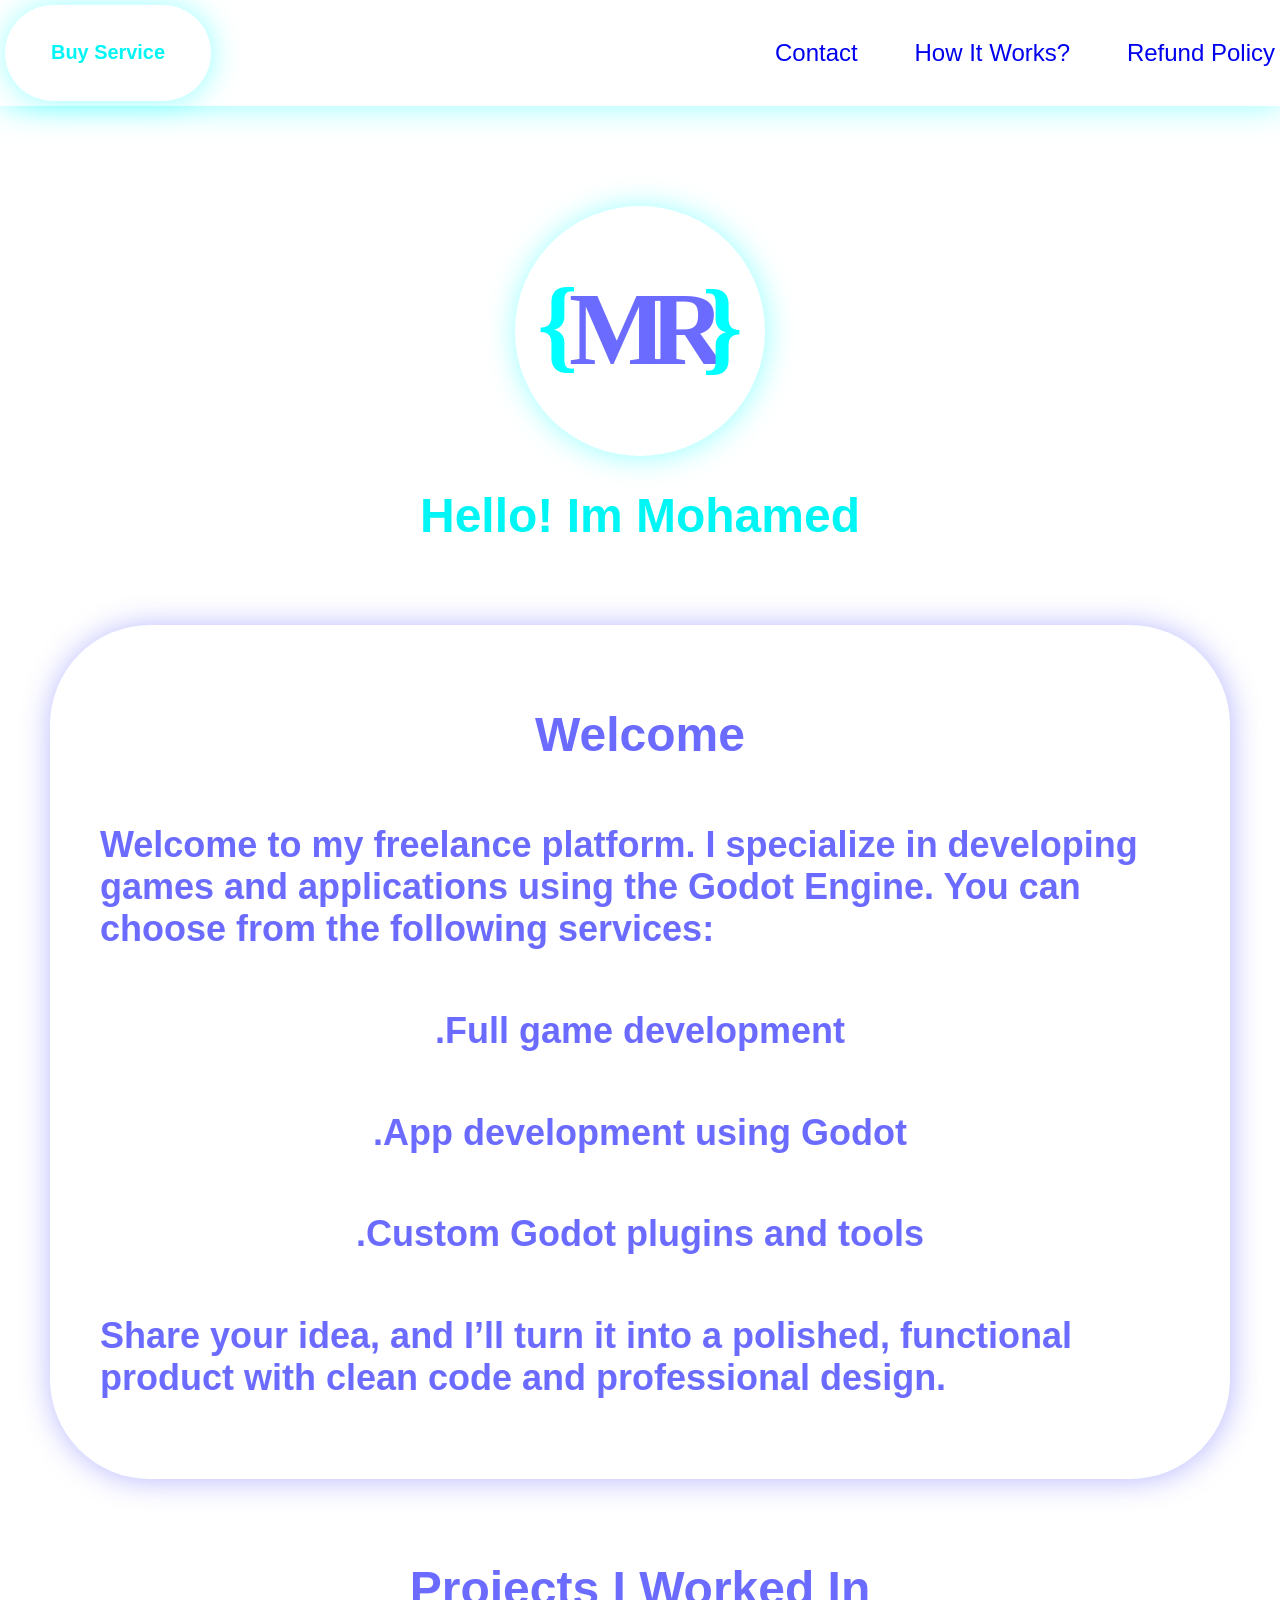
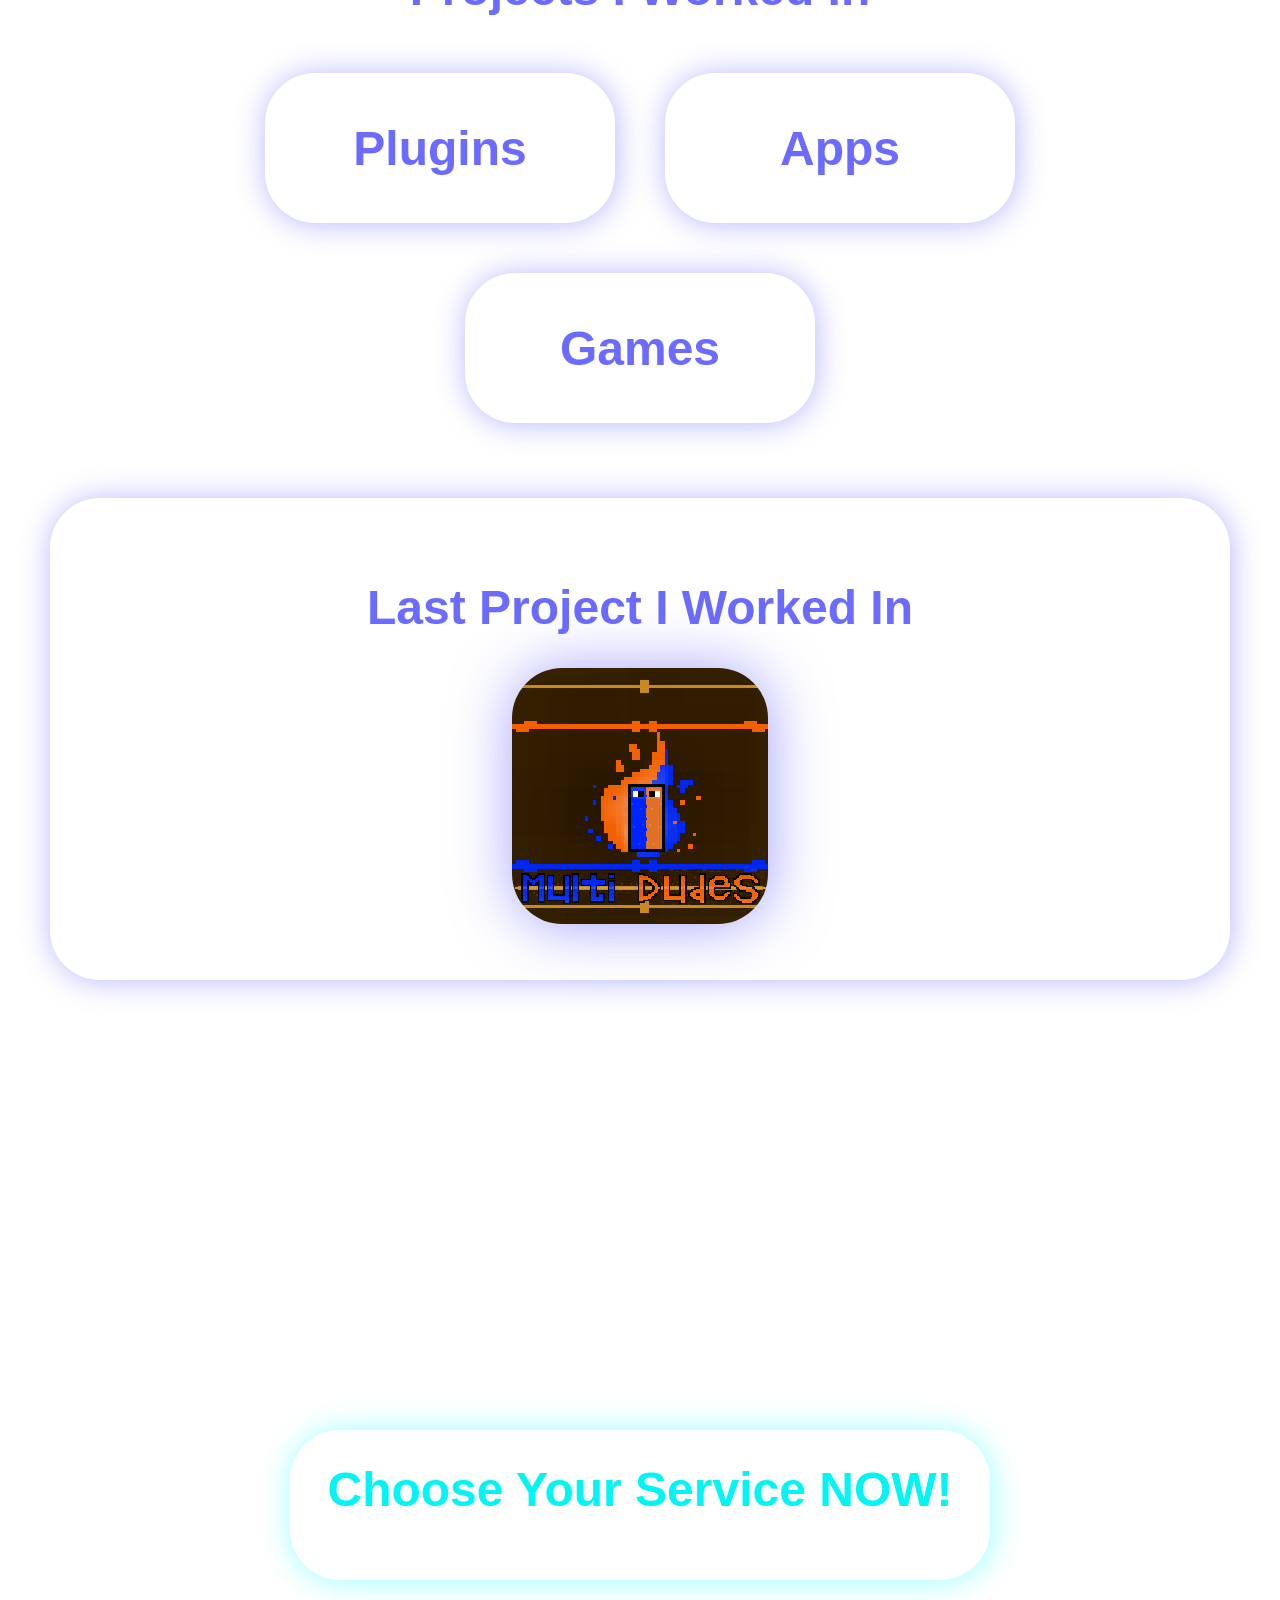
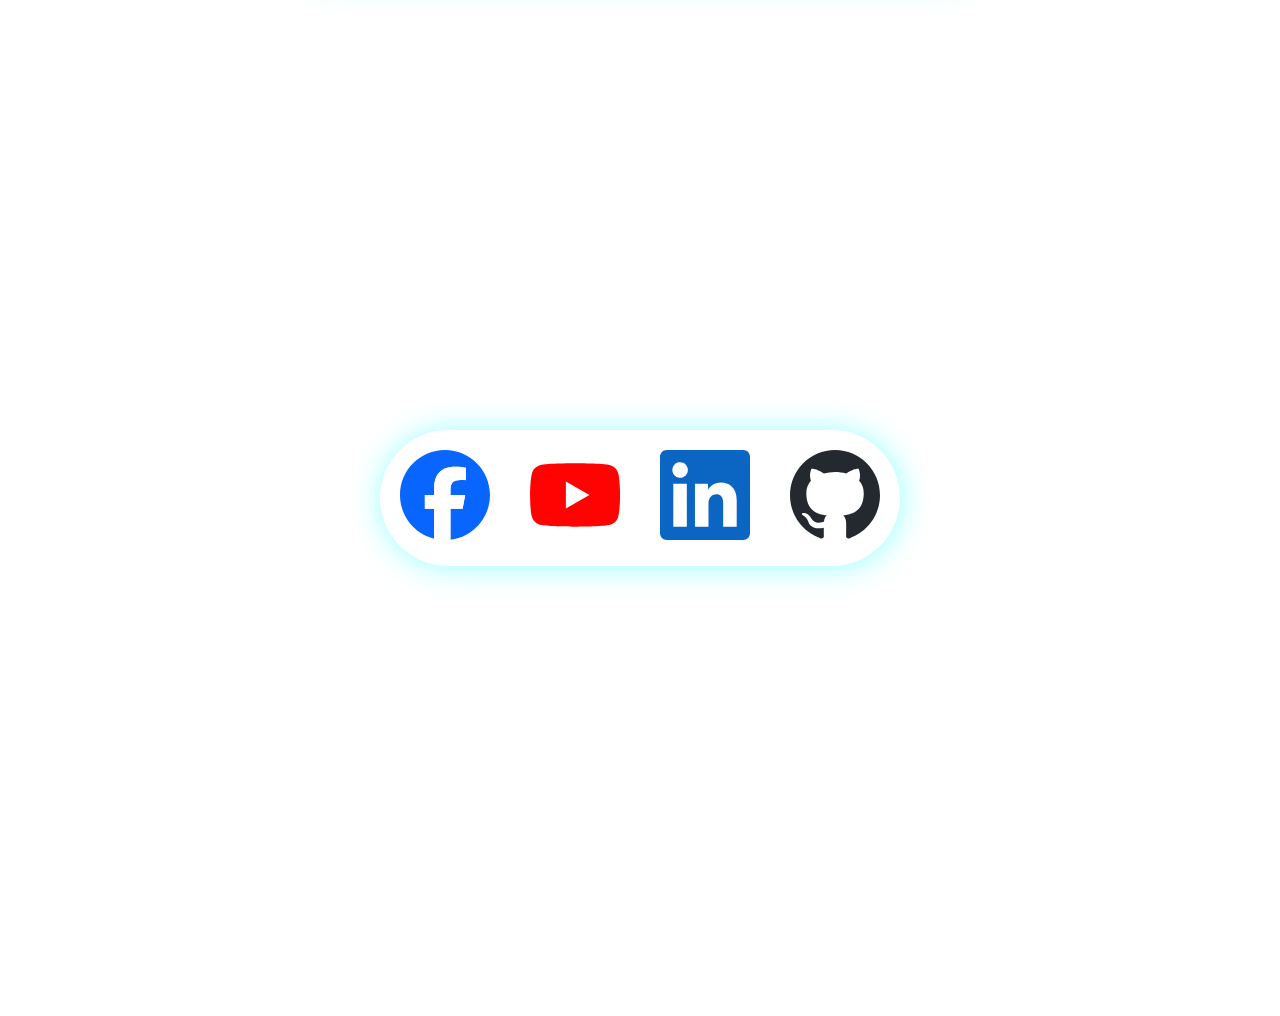
<file: index.html>
<!DOCTYPE html>


<head>
    <link rel="stylesheet" href="index.css">
</head>


<body>
    <div class="panel">
        <div class="Choose_Panel">
           <a href="Form.html"><h5 style="color: #00F5F5;">Buy Service</h5></a>
        </div>
        <div style="display:flex; justify-content: space-between;width: 500px;">
            <a href="Contact.html">Contact</a>
            <a href="HowItWorks.html">How It Works?</a>
            <a href="Refund.html">Refund Policy</a>
        </div>
    </div>
    <div class="Beginning">
        <div class="MR_Logo">
            <img src="Assets/MR.svg" alt="" style="width: 200px;">
        </div>
        <div>
            <h1 style="color:#00F5F5;">Hello! Im Mohamed</h1>
        </div>
    </div>


    <div class="Welcome">
        <h1 style="color: #6B6BFF;">Welcome</h1>
        <h2 style="color: #6B6BFF;">Welcome to my freelance platform. I specialize in developing games and applications using the Godot Engine.
        You can choose from the following services:</h2>
        <h2 style="color: #6B6BFF;">.Full game development</h2>
        <h2 style="color: #6B6BFF;">.App development using Godot</h2>
        <h2 style="color: #6B6BFF;">.Custom Godot plugins and tools</h2>
        <h2 style="color: #6B6BFF;">Share your idea, and I’ll turn it into a polished, functional product with clean code and professional design.</h2>
    </div>

    <div class="Projects">
        <h1 style="color: #6B6BFF;">Projects I Worked In</h1>
        <div style="display: flex;">
            <div class="Project_Panel">
                <a href="Projects/Plugins.html"><h1 style="color: #6B6BFF;">Plugins</h1></a>
            </div>
            <div class="Project_Panel">
                <a href="Projects/Apps.html"><h1 style="color: #6B6BFF;">Apps</h1></a>
            </div>
        </div>

        <div class="Project_Panel">
            <a href="Projects/Games.html"><h1 style="color: #6B6BFF;">Games</h1></a>
        </div>
    </div>

    <div class ="Last_Project">
        <h1 style="color: #6B6BFF;">Last Project I Worked In</h1>
        <a href="https://hawk-games-studio.itch.io/multi-dudes"><img src="Assets/MD iconR256.png" alt="" class="The_Project"></a>
    </div>

    <div style="display: flex;justify-content: center;margin-top: 50vh;">
        <div class="Choose">
           <a href="Form.html"><h1 style="color: #00F5F5;">Choose Your Service NOW!</h1></a>
        </div>
    </div>
    <div style="display: flex;justify-content: center;">
        <div class="Social_Media">
            <a href="https://www.facebook.com/profile.php?id=61558072395327" ><img class="Social_Media_Site" src="Assets/Facebook.svg" alt=""></a>
            <a href="https://www.youtube.com/@MR-np5nl" ><img class="Social_Media_Site" src="Assets/YouTube.svg" alt=""></a>
            <a href="https://www.linkedin.com/in/mohamed-rajab-749899391/" ><img class="Social_Media_Site" src="Assets/Linkedin.svg" alt=""></a>
            <a href="https://github.com/TheMR2" ><img class="Social_Media_Site" src="Assets/Github.svg" alt=""></a>
        </div>
    </div>
</body>
</file>
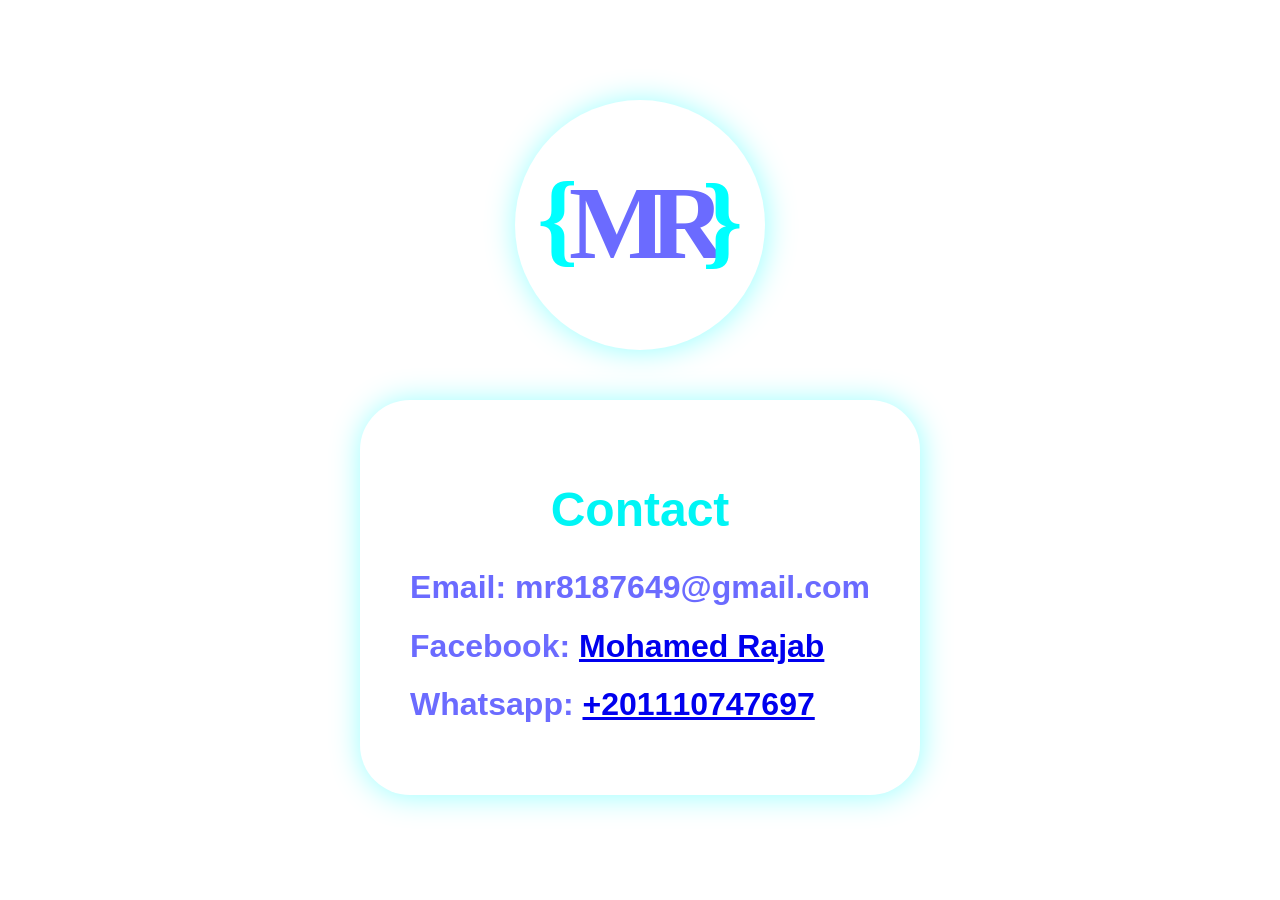
<file: Contact.html>
<!DOCTYPE html>
<html lang="en">
<head>
    <title>Contact</title>
    <link rel="stylesheet" href="Contact.css">
</head>

<body>
    <div class="Beginning">
        <div class="MR_Logo">
            <img src="Assets/MR.svg" alt="" style="width: 200px;">
        </div>
    <div class="Panel">
        <h1 style="color: #00F5F5;text-align: center;font-size: xxx-large;">Contact</h1>
        <h1>Email: mr8187649@gmail.com</h1>
        <h1>Facebook: <a href="https://www.facebook.com/profile.php?id=61558072395327">Mohamed Rajab</a></h1>
        <h1>Whatsapp: <a href="https://wa.me/+201110747697">+201110747697</a></h1>

    </div>    
</body>
</html>
</file>
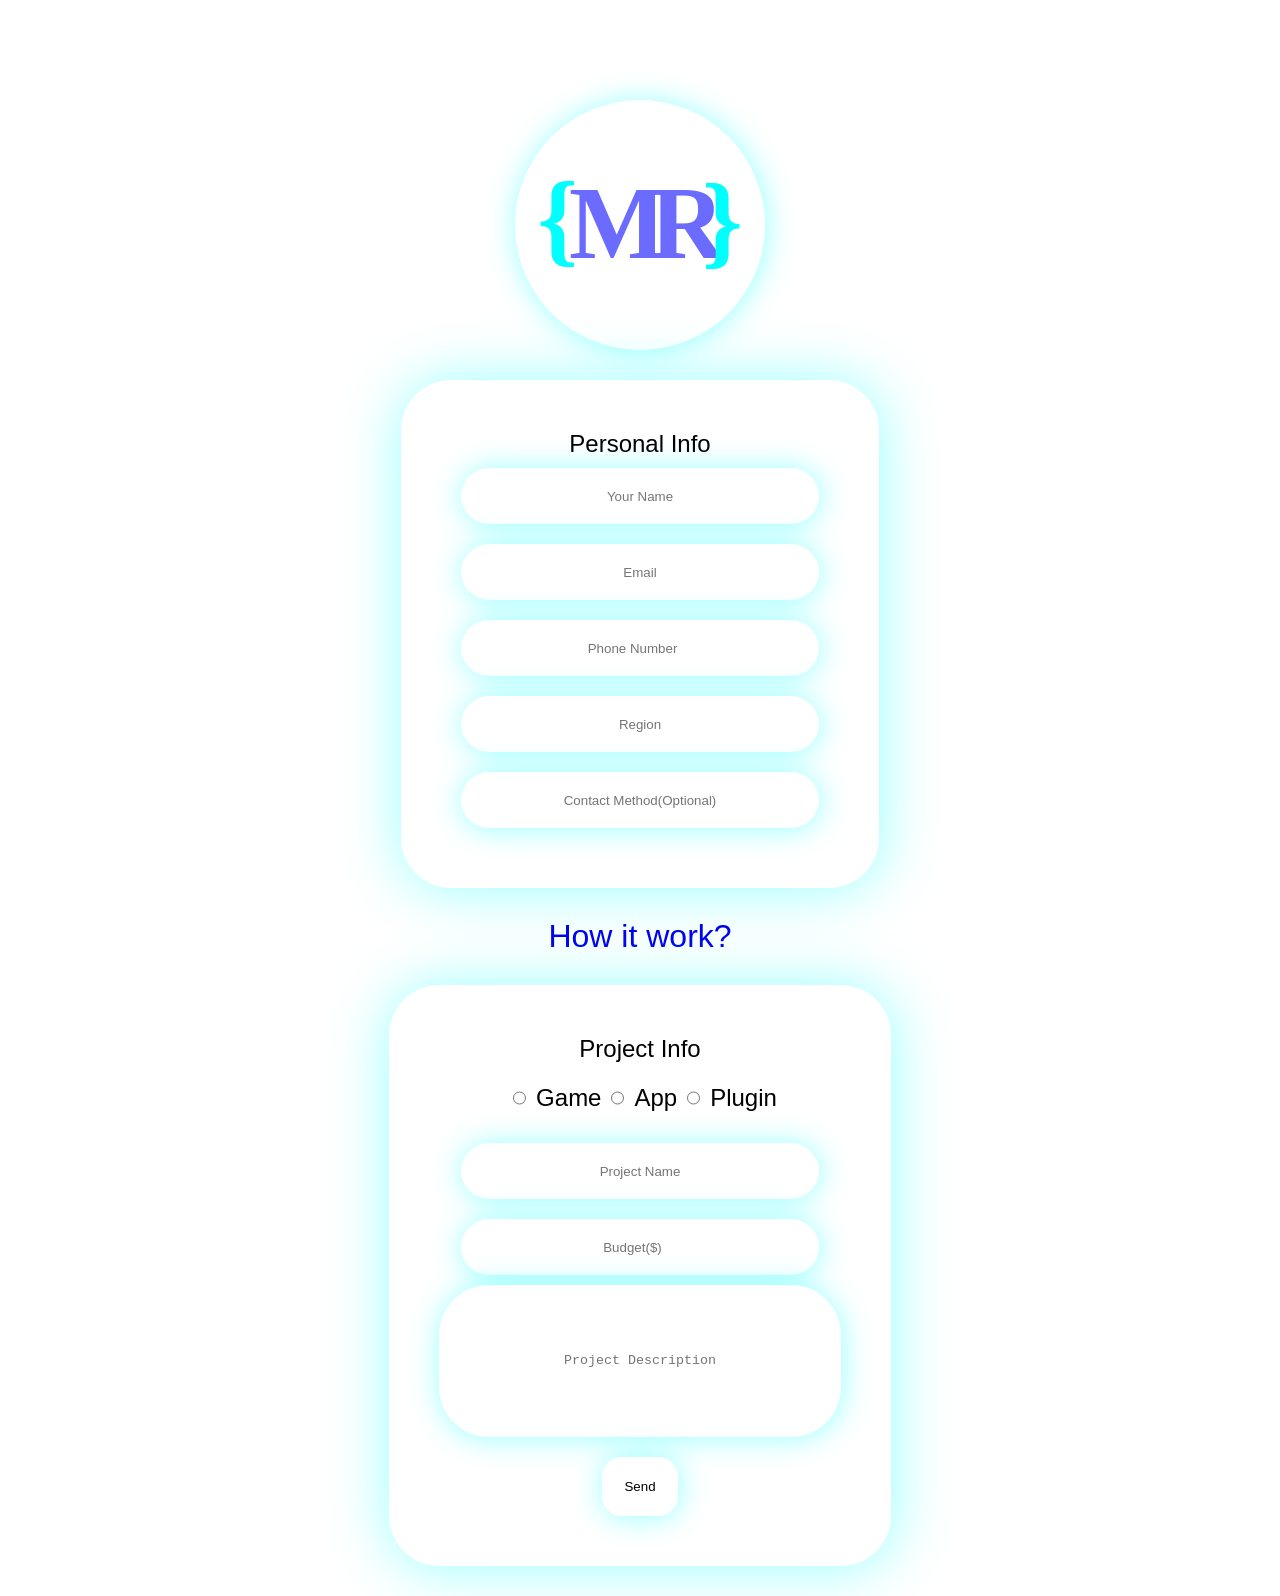
<file: Form.html>
<!DOCTYPE html>
<html lang="en">
<head>
    <title>Form</title>
    <link rel="stylesheet" href="Form.css">
</head>


<body>
    <div class="Beginning">
        <div class="MR_Logo">
            <img src="Assets/MR.svg" alt="" style="width: 200px;">
        </div>
    </div>
    <div >

        <form class="forms" action="https://submit-form.com/qUhEtqWVo">
            <div class="Container">
                <label for="name">Personal Info</label>
                <input type="text" name="name" placeholder="Your Name" required="" />
                <input type="email" name="email" placeholder="Email" required="" />
                <input type="number" name="phoneNumber" placeholder="Phone Number" required="" />
                <input type="text" name="region" placeholder="Region" required="" />
                <input type="text" name="contactMethod" placeholder="Contact Method(Optional)" />
            </div>
            <a href="HowItWorks.html" style="font-size: xx-large;">How it work?</a>
            <div class="Container">
                <label for="name">Project Info</label>
                <div class="Radios">
                    <input class="radio" type="radio" name="ProjectType" value="Game" />
                    <label style="display:flex; align-items: center;">Game</label>
                    <input class="radio" type="radio" name="ProjectType" value="App" />
                    <label style="display:flex; align-items: center;">App</label>
                    <input class="radio" type="radio" name="ProjectType" value="Plugin" />
                    <label style="display:flex; align-items: center;">Plugin</label>
                </div>

                <input type="text" name="ProjectName" placeholder="Project Name" required="" />
                <input type="number" name="budget" placeholder="Budget($)" required="" />
                <input  type="hidden" name="_redirect" value="https://the-mr.netlify.app/redirect">
                <textarea  name="Description" placeholder="Project Description" required="" ></textarea>
                <button type="submit">Send</button>
            </div>
        </form>
        <script>
        const form = document.getElementById('myForm');
        const submitBtn = document.getElementById('submitBtn');

        function checkForm() {
            const allRequiredFilled = Array.from(form.querySelectorAll('input[required], textarea[required]'))
            .every(input => input.value.trim() !== '');
            const radioChecked = form.querySelector('input[type="radio"]:checked');
            submitBtn.disabled = !(allRequiredFilled && radioChecked);
        }

        form.addEventListener('input', checkForm);
        </script>
    </div>
    
</body>
</html>
</file>
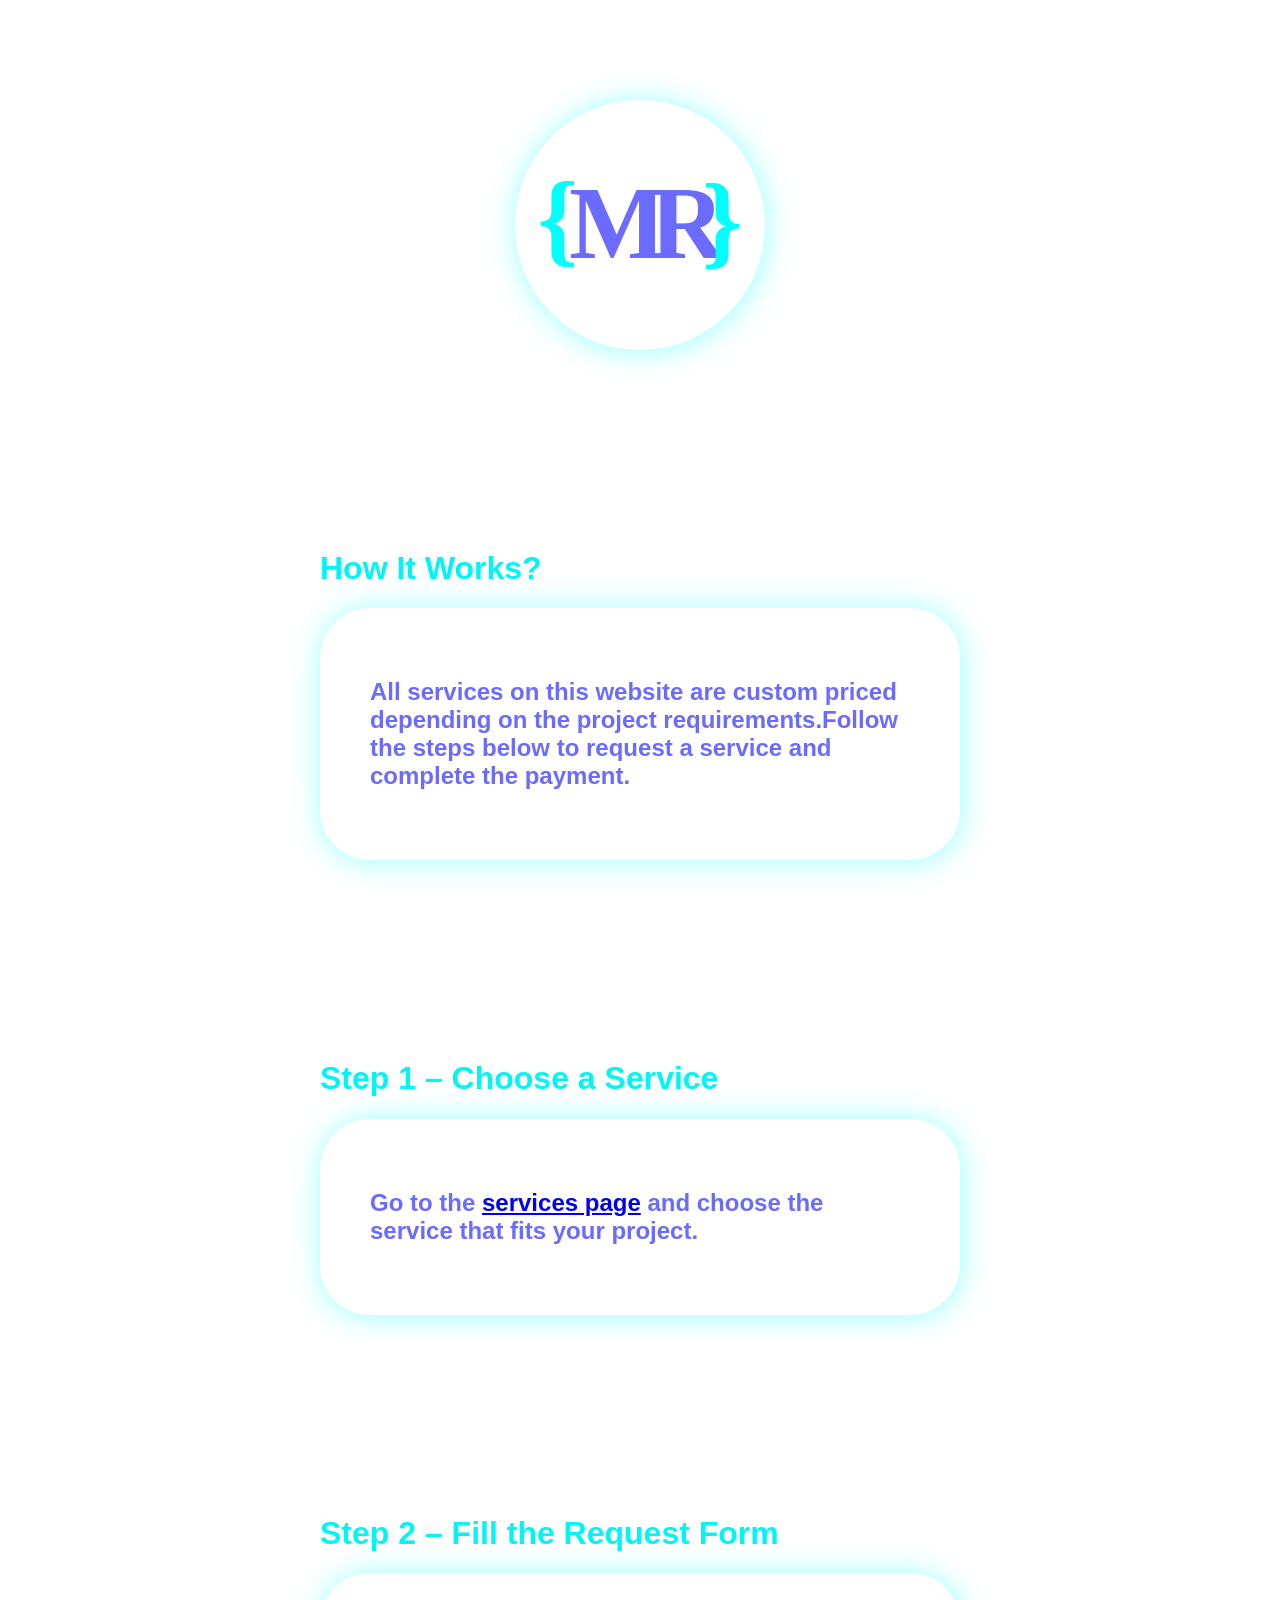
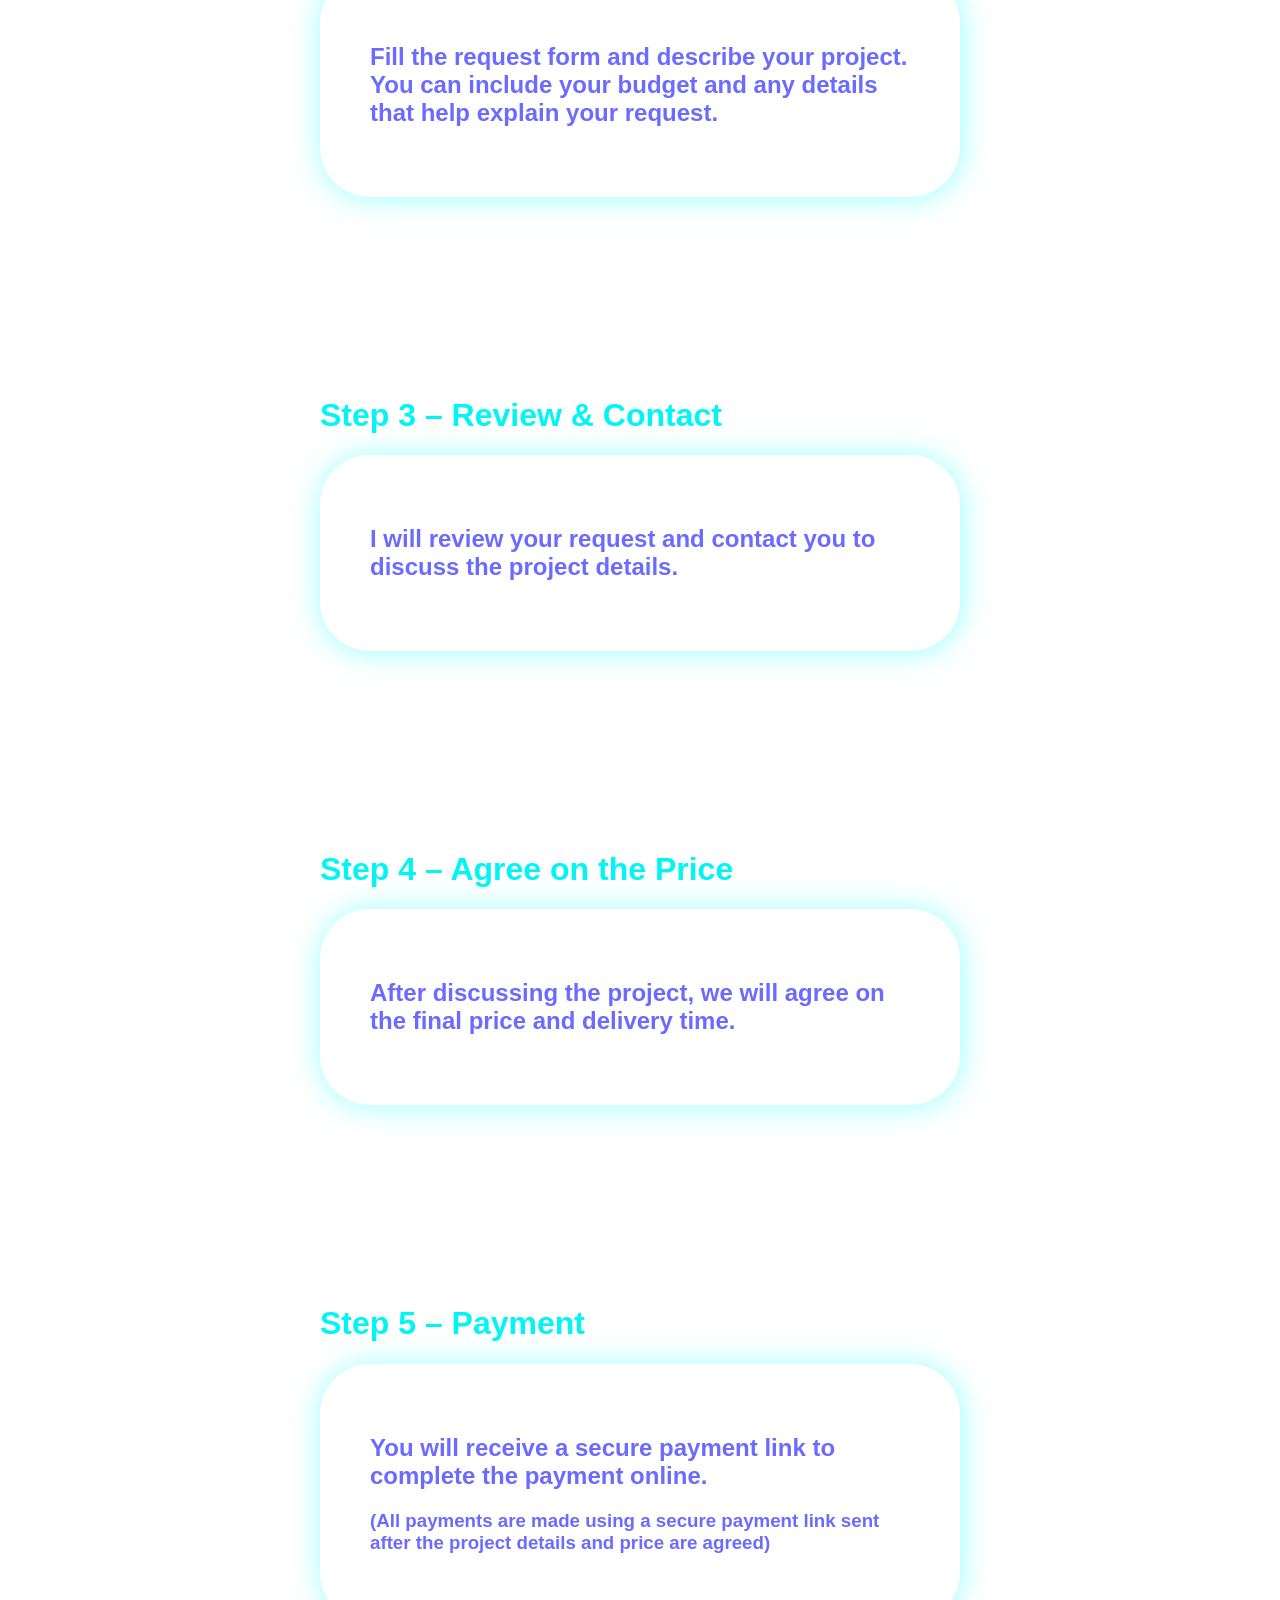
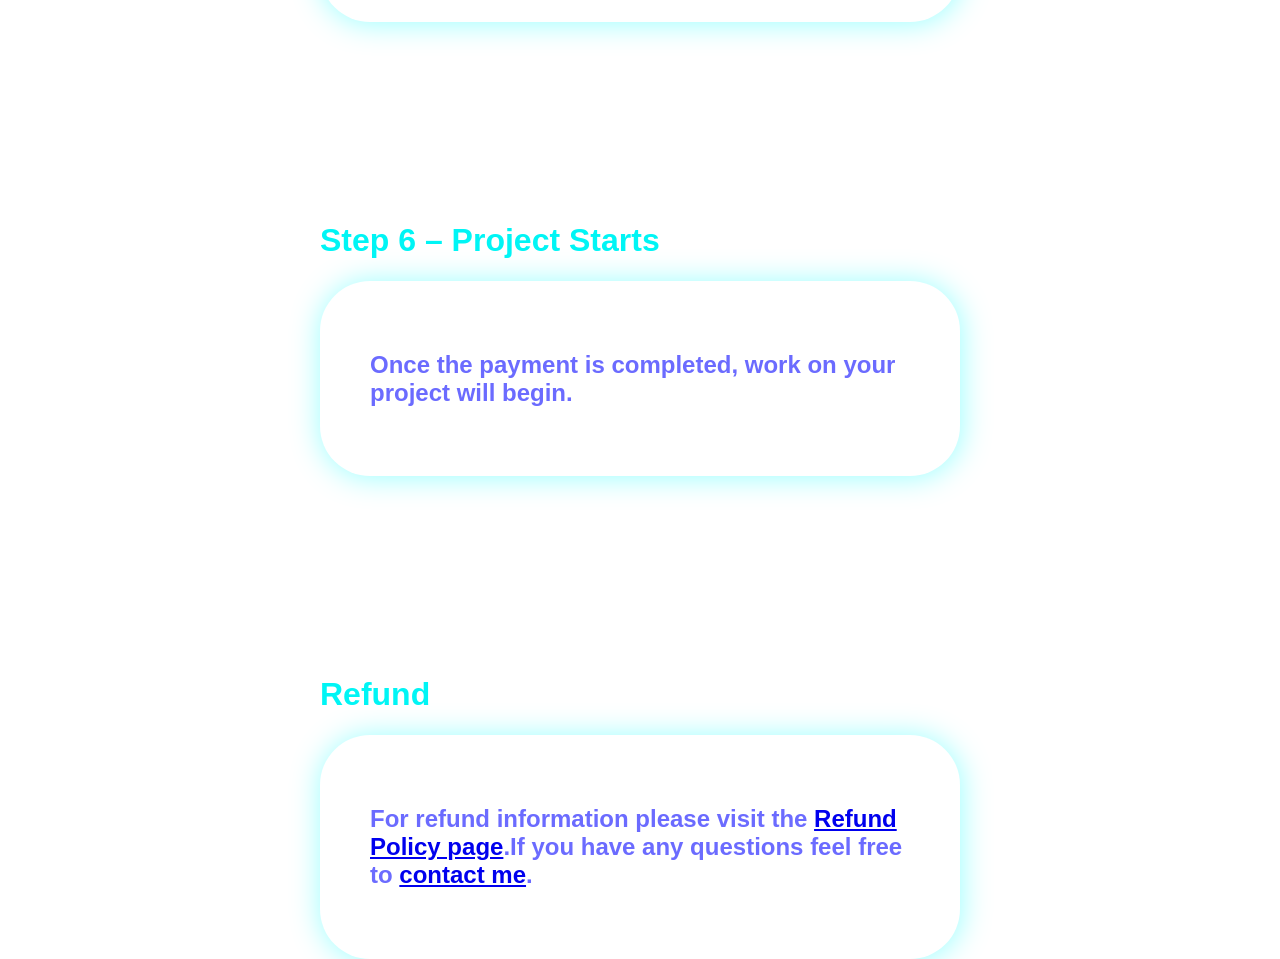
<file: HowItWorks.html>
<!DOCTYPE html>
<html lang="en">
<head>
    <title>How It Work?</title>
    <link rel="stylesheet" href="HowItWorks.css">
</head>
<body>
    <div class="Beginning">
        <div class="MR_Logo">
            <img src="Assets/MR.svg" alt="" style="width: 200px;">
        </div>
    <div class="Content">
        <div style="width: 50%;">
            <h1>How It Works?</h1>
            <div class="Panel">
                <h2>All services on this website are custom priced depending on the project 
                    requirements.Follow the steps below to request a service and complete the payment.</h2>
            </div>
            <h1>Step 1 – Choose a Service</h1>
            <div class="Panel">
                <h2>Go to the <a href="Form.html">services page</a> and choose the service that fits your project.</h2>
            </div>
            <h1>Step 2 – Fill the Request Form</h1>
            <div class="Panel">
                <h2>Fill the request form and describe your project. 
                    You can include your budget and any details that help explain your request.</h2>
            </div>
            <h1>Step 3 – Review & Contact</h1>
            <div class="Panel">
                <h2>I will review your request and contact you to discuss the project details.</h2>
            </div>
            <h1>Step 4 – Agree on the Price</h1>
            <div class="Panel">
                <h2>After discussing the project, we will agree on the final price and delivery time.</h2>
            </div>
            <h1>Step 5 – Payment</h1>
            <div class="Panel">
                <h2>You will receive a secure payment link to complete the payment online.</h2>
                <h3>(All payments are made using a secure payment link sent after the project details and price are agreed)</h3>
            </div>
            <h1>Step 6 – Project Starts</h1>
            <div class="Panel">
                <h2>Once the payment is completed, work on your project will begin.</h2>
            </div>
            <h1>Refund</h1>
            <div class="Panel">
                <h2>For refund information please visit the <a href="Refund.html">Refund Policy page</a>.If you have any questions feel free to <a href="Contact.html">contact me</a>.</h2>
            </div>
            
        </div>
    </div>
</body>
</html>
</file>
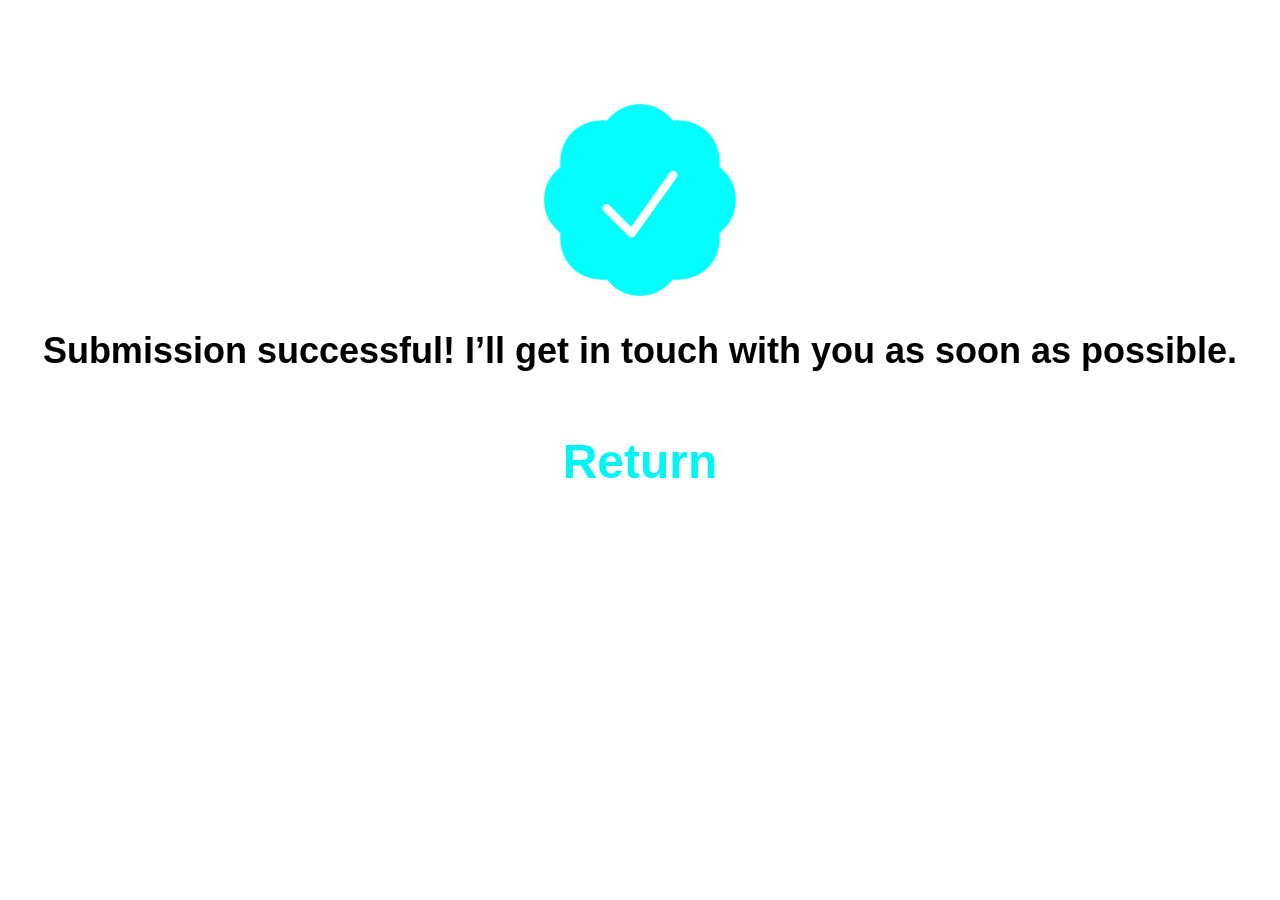
<file: redirect.html>
<!DOCTYPE html>
<html lang="en">
<head>
    <title>Redirect</title>
    <link rel="stylesheet" href="redirect.css">
</head>

<body>
    <div class="Beginning">
        <div class="MR_Logo">
            <img src="Assets/verified-svgrepo-com.svg" alt="" style="width: 200px;">
        </div>
        <h2>Submission successful! I’ll get in touch with you as soon as possible.</h2>
        <div class="Choose">
           <a href="index.html" style="text-decoration: none;"><h1 style="color: #00F5F5; ">Return</h1></a>
        </div>
    </div> 
</body>
</html>
</file>
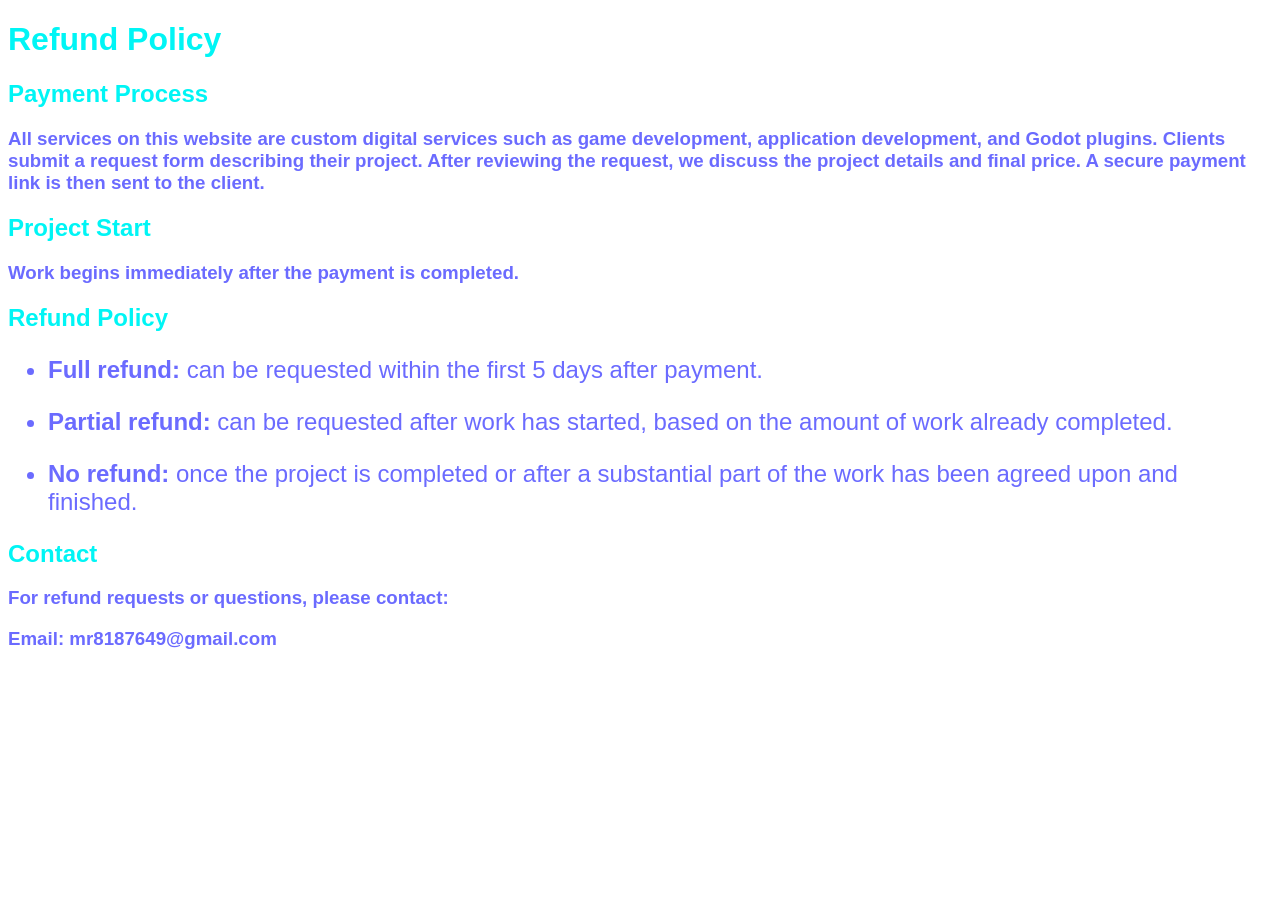
<file: Refund.html>
<!DOCTYPE html>
<html lang="en">
<head>
    <title>Refund</title>
    <link rel="stylesheet" href="Refund.css">
</head>


<body style="font-family: 'Segoe UI', Tahoma, Geneva, Verdana, sans-serif;">
    <h1>Refund Policy</h1>
    <h2>Payment Process</h2>
    <h3>All services on this website are custom digital services such as game development, application development, and Godot plugins.
Clients submit a request form describing their project. After reviewing the request, we discuss the project details and final price. A secure payment link is then sent to the client.</h3>
    <h2>Project Start</h2>
    <h3>Work begins immediately after the payment is completed.</h3>
    <h2>Refund Policy</h2>
    <ul style="font-size: x-large;font-family: 'Segoe UI', Tahoma, Geneva, Verdana, sans-serif;">
        <li><strong>Full refund:</strong> can be requested within the first 5 days after payment.</li>
        <p></p>
        <li><strong>Partial refund:</strong> can be requested after work has started, based on the amount of work already completed.</li>
        <p></p>
        <li><strong>No refund:</strong> once the project is completed or after a substantial part of the work has been agreed upon and finished.</li>
    </ul>
    <h2>Contact</h2>
    <h3>For refund requests or questions, please contact:</h3>
    <h3>Email: mr8187649@gmail.com</h3>
</body>
</html>
</file>
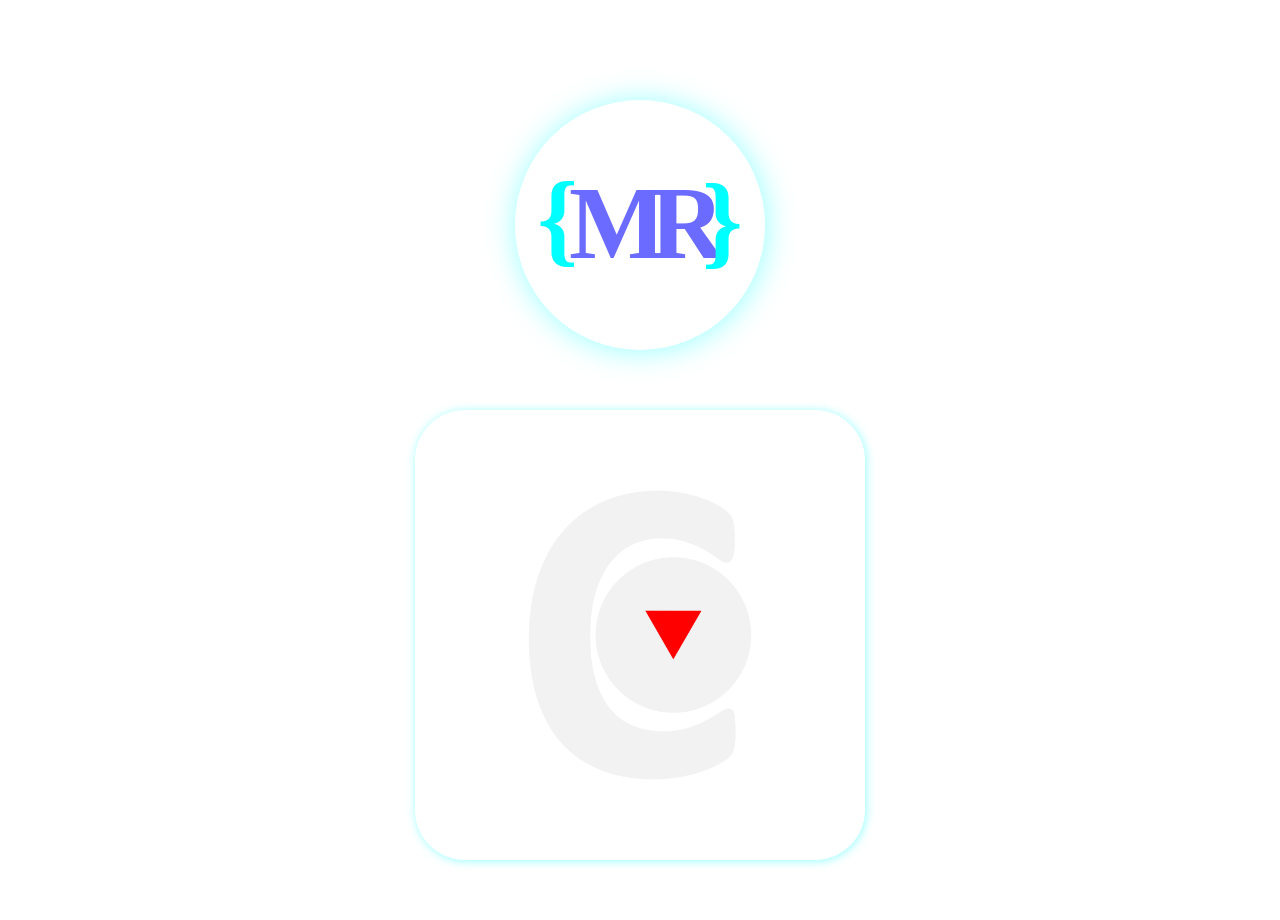
<file: Projects/Apps.html>
<!DOCTYPE html>



<head>
    <title>Apps</title>
    <link rel="stylesheet" href="Apps.css">
</head>



<body>
    <div class="Beginning">
        <div class="MR_Logo">
            <img src="../Assets/MR.svg" alt="" style="width: 200px;">
        </div>
    </div>
    <div class="Container">
        <a href="https://mohamed-mr.itch.io/catcher" class="Panel"><img style="width: 50vh;" src="../Assets/Catcher.png" alt=""></a>
    </div>
</body>
</file>
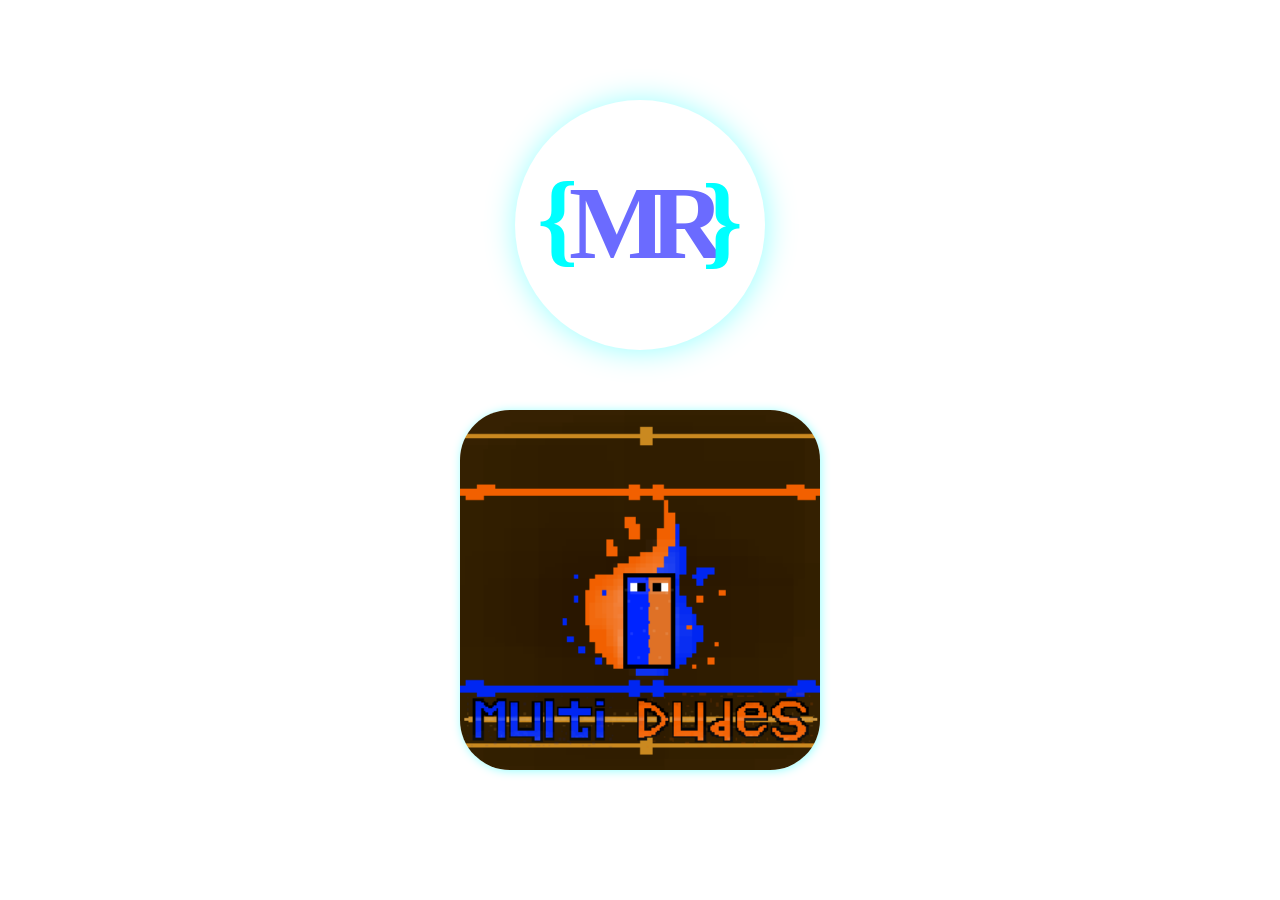
<file: Projects/Games.html>
<!DOCTYPE html>



<head>
    <title>Apps</title>
    <link rel="stylesheet" href="Apps.css">
</head>



<body>
    <div class="Beginning">
        <div class="MR_Logo">
            <img src="../Assets/MR.svg" alt="" style="width: 200px;">
        </div>
    </div>
    <div class="Container">
        <a href="https://hawk-games-studio.itch.io/multi-dudes" class="Panel"><img style="width: 40vh;border-radius: 50px;" src="../Assets/MD iconR256.png" alt=""></a>
    </div>
</body>
</file>
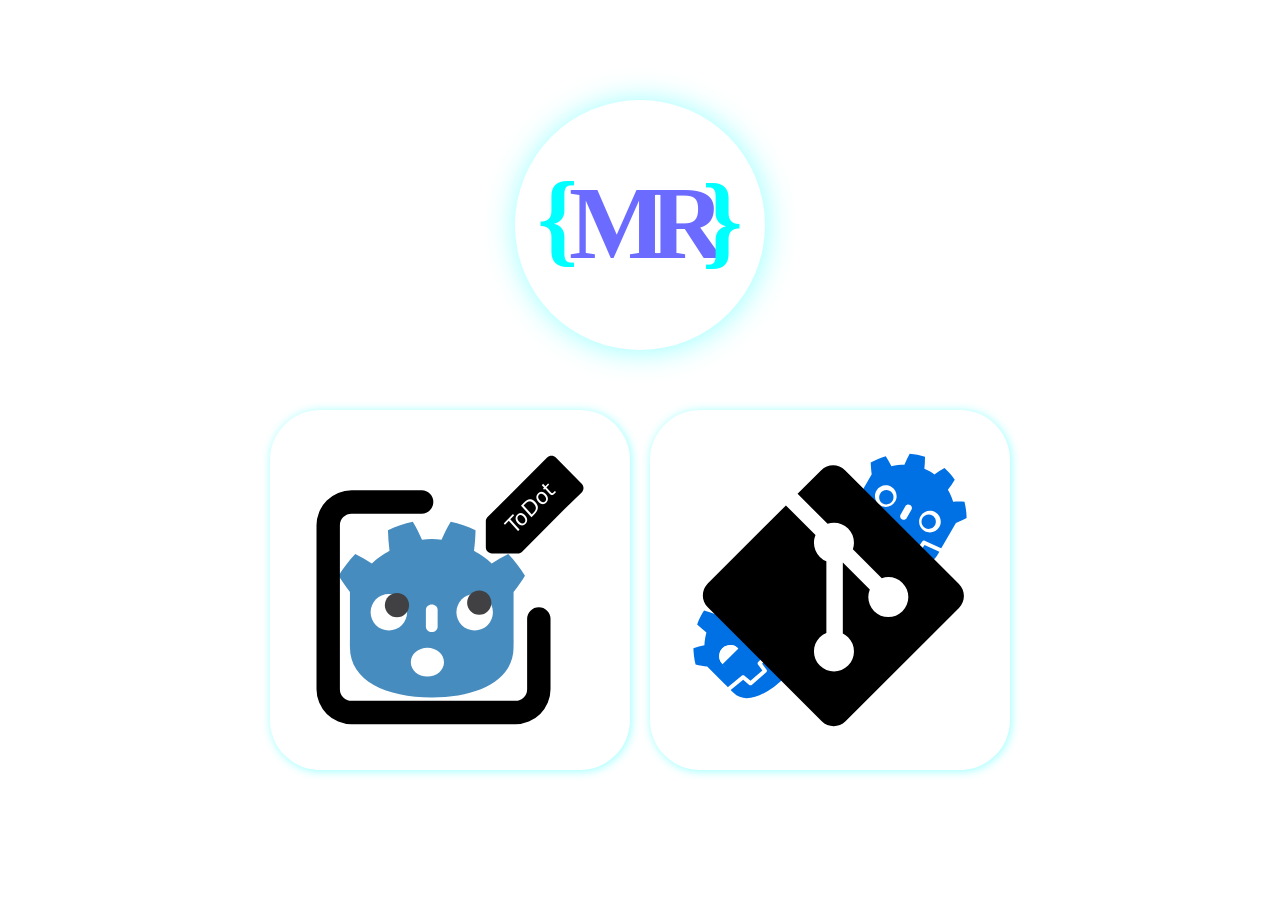
<file: Projects/Plugins.html>
<!DOCTYPE html>



<head>
    <title>Apps</title>
    <link rel="stylesheet" href="Apps.css">
</head>



<body>
    <div class="Beginning">
        <div class="MR_Logo">
            <img src="../Assets/MR.svg" alt="" style="width: 200px;">
        </div>
    </div>
    <div class="Container">
        <a href="https://godotengine.org/asset-library/asset/4752" class="Panel"><img style="width: 40vh;border-radius: 50px;" src="../Assets/ToDot.svg" alt=""></a>
        <a href="https://godotengine.org/asset-library/asset/4721" class="Panel"><img style="width: 40vh;border-radius: 50px;" src="../Assets/Git_Godot.svg" alt=""></a>
    </div>
</body>
</file>
<file: index.css>
body{
    margin: 0;
    background-color: #ffffff;
    font-family: 'Franklin Gothic Medium', 'Arial Narrow', Arial, sans-serif;
    font-size: x-large;
}


a{
    text-decoration: none;
}


@keyframes shadow{
    0%{
        box-shadow: 1px 1px 30px #00ffff69;
    }
    50%{
        box-shadow: 1px 1px 30px #6b6bff7c;
    }
    100%{
        box-shadow: 1px 1px 30px #00ffff69;   
    }
}

@keyframes fadeD{
    0%{
        opacity: 0;
        transform: translateY(-50px);
    }
    100%{
        opacity:1;
        transform: translateY(0);
    }

}
@keyframes fadeL{
    0%{
        opacity: 0;
        transform: translateX(50px);
    }
    100%{
        opacity:1;
        transform: translateX(0);
    }

}


.panel{
    display: flex;
    justify-content: space-between;
    align-items: center;
    box-shadow: 1px 1px 30px #00ffff69;
    padding: 5px;
}
.Choose_Panel{
    display: flex;
    justify-content: center;
    background-color: #fff;
    border-radius: 50px;
    box-shadow:1px 1px 30px #00ffff69 ;
    padding: 3px;
    width: 200px;
}
.Beginning{
    animation: fadeD 2s ease-in-out;
    margin-top: 100px;
    display: flex;
    align-items: center;
    flex-direction: column;
}



.MR_Logo{
    animation: shadow 5s infinite ease-in-out;
    transition: all 2s ease-in-out;
    display: flex;
    width: min-content;
    height: min-content;
    padding: 25px;
    background-color: #ffffff;
    box-shadow: 1px 1px 30px #00ffff69;
    border-radius: 50%;
}
.MR_Logo:hover{
    transition: all 2s ease-in-out;
    box-shadow: 0px 0px 0px #00ffff69;
}






.Welcome{
    animation: fadeL 2s  ease-in-out;
    display: flex;
    flex-direction: column;
    align-items: center;
    justify-content: center;
    background-color: #ffffff;
    box-shadow: 1px 1px 30px #6b6bff7c;
    border-radius: 100px;
    margin: 50px;
    padding: 50px;
}




.Projects{
    display: flex;
    flex-direction: column;
    align-items: center;
    justify-content: center;
}




.Project_Panel{
    transition: all .5s ease-in-out;
    display: flex;
    justify-content: center;
    align-items: center;
    background-color: #ffffff;
    box-shadow: 1px 1px 30px #6b6bff7c;
    border-radius: 50px;
    width: 350px;
    height: 150px;
    margin: 25px;
}
.Project_Panel:hover{
    transition: all .5s ease-in-out;
    margin: 35px;
}



.Last_Project{
    display: flex;
    flex-direction: column;
    justify-content: center;
    align-items: center;
    border-radius: 50px;
    margin: 50px;
    padding: 50px;
    background-color: #fff;
    box-shadow: 1px 1px 30px #6b6bff7c;
}

.The_Project{
    transition: all .5s ease-in-out;
    border-radius: 50px;
    box-shadow: 1px 1px 60px #6b6bffa0;
}
.The_Project:hover{
    transition: all .5s ease-in-out;
    box-shadow: 1px 1px 60px #00ffff69;
}



.Choose{
    display: flex;
    justify-content: center;
    background-color: #fff;
    border-radius: 50px;
    width: 700px;
    height: 150px;
    box-shadow:1px 1px 30px #00ffff69 ;
}

.Social_Media{
    display: flex;
    margin-top:  50vh;
    margin-bottom: 50vh;
    justify-content: center;
    width: min-content;
    height: min-content;
    border-radius: 50vh;
    align-items: center;
    background-color: #fff;
    box-shadow: 1px 1px 30px #00ffff69;
}



.Social_Media_Site{
    transition: all .5s ease-in-out;
    margin: 20px;
    width: 10vh;
}
.Social_Media_Site:hover{
    transition: all .5s ease-in-out;
    margin: 30px;
}
</file>
<file: Contact.css>
body{
    font-family: 'Segoe UI', Tahoma, Geneva, Verdana, sans-serif
}
h1{
    color: #6B6BFF;
}
@keyframes shadow{
    0%{
        box-shadow: 1px 1px 30px #00ffff69;
    }
    50%{
        box-shadow: 1px 1px 30px #6b6bff7c;
    }
    100%{
        box-shadow: 1px 1px 30px #00ffff69;   
    }
}

@keyframes fadeD{
    0%{
        opacity: 0;
        transform: translateY(-50px);
    }
    100%{
        opacity:1;
        transform: translateY(0);
    }

}
@keyframes fadeL{
    0%{
        opacity: 0;
        transform: translateX(50px);
    }
    100%{
        opacity:1;
        transform: translateX(0);
    }

}



.Beginning{
    animation: fadeD 2s ease-in-out;
    margin-top: 100px;
    display: flex;
    align-items: center;
    flex-direction: column;
}



.MR_Logo{
    animation: shadow 5s infinite ease-in-out;
    transition: all 2s ease-in-out;
    display: flex;
    width: min-content;
    height: min-content;
    padding: 25px;
    background-color: #ffffff;
    box-shadow: 1px 1px 30px #00ffff69;
    border-radius: 50%;
}

.Panel{
    margin-top: 50px;
    box-shadow: 1px 1px 30px#00ffff69;
    border-radius: 50px;
    padding: 50px;
}
</file>
<file: Form.css>
body{
    margin: 0;
    background-color: #ffffff;
    font-family: 'Franklin Gothic Medium', 'Arial Narrow', Arial, sans-serif;
    font-size: x-large;
}


a{
    text-decoration: none;
}
@keyframes shadow{
    0%{
        box-shadow: 1px 1px 30px #00ffff69;
    }
    50%{
        box-shadow: 1px 1px 30px #6b6bff7c;
    }
    100%{
        box-shadow: 1px 1px 30px #00ffff69;   
    }
}
@keyframes fadeD{
    0%{
        opacity: 0;
        transform: translateY(-50px);
    }
    100%{
        opacity:1;
        transform: translateY(0);
    }

}
@keyframes fadeL{
    0%{
        opacity: 0;
        transform: translateX(50px);
    }
    100%{
        opacity:1;
        transform: translateX(0);
    }

}
.Beginning{
    animation: fadeD 2s ease-in-out;
    margin-top: 100px;
    display: flex;
    align-items: center;
    flex-direction: column;
}
.MR_Logo{
    animation: shadow 5s infinite ease-in-out;
    transition: all 2s ease-in-out;
    display: flex;
    width: min-content;
    height: min-content;
    padding: 25px;
    background-color: #ffffff;
    box-shadow: 1px 1px 30px #00ffff69;
    border-radius: 50%;
}


.forms{
    animation: fadeL 2s ease-in-out;
    display: flex;
    flex-direction: column;
    align-items: center;
}


.Container{
    display: flex;
    flex-direction: column;
    justify-content: space-between;
    align-items: center;
    border-radius: 50px;
    padding: 50px;
    margin: 30px;
    width: fit-content;
    height: fit-content;
    background-color: #fff;
    box-shadow: 1px 1px 60px #00ffff69;
}
input{
    border-color: #ffffff00;
    text-align: center;
    transition: all .5s ease-in-out;
    display: flex;
    justify-content: center;
    align-items: center;
    background-color: #ffffff;
    box-shadow: 1px 1px 30px #00ffff69;
    border-radius: 50px;
    width: 350px;
    height: 50px;
    margin: 10px;
}
textarea{
    border-color: #ffffff00;
    transition: all .5s ease-in-out;
    display: flex;
    text-align: center;
    line-height: 100px;
    justify-content: center;
    align-items: center;
    background-color: #ffffff;
    box-shadow: 1px 1px 30px #00ffff69;
    border-radius: 50px;
    padding: 25px;
    width: 350px;
    height: 100px;
    resize: none;
}
button{
    border-color: #ffffff00;
    text-align: center;
    transition: all .5s ease-in-out;
    display: flex;
    justify-content: center;
    align-items: center;
    background-color: #ffffff;
    box-shadow: 1px 1px 30px #00ffff69;
    border-radius: 20px;
    padding: 20px;
    margin-top: 20px;

}


.Radios{
    display: flex;
    flex-direction: row;
    width: 50px;
    justify-content: center;
}
.radio{

    height: 50px;
    width: 50px;
    background-color: #ffffff00;
    box-shadow: none;
}
</file>
<file: HowItWorks.css>
body{
    margin: 0;
    font-family: 'Segoe UI', Tahoma, Geneva, Verdana, sans-serif;
}
h1{
    margin-top: 200px;
    color: #00F5F5;
}
h2{
    color: #6B6BFF;
}
h3{
    color: #6B6BFF;
}
@keyframes shadow{
    0%{
        box-shadow: 1px 1px 30px #00ffff69;
    }
    50%{
        box-shadow: 1px 1px 30px #6b6bff7c;
    }
    100%{
        box-shadow: 1px 1px 30px #00ffff69;   
    }
}

@keyframes fadeD{
    0%{
        opacity: 0;
        transform: translateY(-50px);
    }
    100%{
        opacity:1;
        transform: translateY(0);
    }

}
@keyframes fadeL{
    0%{
        opacity: 0;
        transform: translateX(50px);
    }
    100%{
        opacity:1;
        transform: translateX(0);
    }

}



.Beginning{
    animation: fadeD 2s ease-in-out;
    margin-top: 100px;
    display: flex;
    align-items: center;
    flex-direction: column;
}



.MR_Logo{
    animation: shadow 5s infinite ease-in-out;
    transition: all 2s ease-in-out;
    display: flex;
    width: min-content;
    height: min-content;
    padding: 25px;
    background-color: #ffffff;
    box-shadow: 1px 1px 30px #00ffff69;
    border-radius: 50%;
}

.Content{
    display: flex;
    justify-content: center;
    align-items: center;
}
.Panel{
    box-shadow: 1px 1px 30px #00ffff69;
    padding: 50px;
    border-radius: 50px;
}
</file>
<file: redirect.css>
body{
    margin: 0;
    background-color: #ffffff;
    font-family: 'Franklin Gothic Medium', 'Arial Narrow', Arial, sans-serif;
    font-size: x-large;
}



@keyframes fadeT{
    0%{
        opacity: 0;
        transform: translateY(50px);
    }
    100%{
        opacity:1;
        transform: translateY(0);
    }

}
@keyframes fadeL{
    0%{
        opacity: 0;
        transform: translateX(50px);
    }
    100%{
        opacity:1;
        transform: translateX(0);
    }

}
.Beginning{
    animation: fadeT .5s ease-in-out;
    margin-top: 100px;
    display: flex;
    align-items: center;
    flex-direction: column;
}
.MR_Logo{
    display: flex;
}
</file>
<file: Refund.css>
h1{
    color: #00F5F5;
}
h2{
    color: #00F5F5;
}
h3{
    color: #6B6BFF;
}
li{
    color: #6B6BFF;
}
</file>
<file: Projects/Apps.css>
body{
    margin: 0;
    background-color: #ffffff;
    font-family: 'Franklin Gothic Medium', 'Arial Narrow', Arial, sans-serif;
    font-size: x-large;
}

@keyframes shadow{
    0%{
        box-shadow: 1px 1px 30px #00ffff69;
    }
    50%{
        box-shadow: 1px 1px 30px #6b6bff7c;
    }
    100%{
        box-shadow: 1px 1px 30px #00ffff69;   
    }
}

@keyframes show{
    0%{
        margin: 0;
        border-radius: 0;
        box-shadow: 0px 0px 00px #00ffff69;
        opacity: 0;

    }
    100%{
        margin: 10px;
        border-radius: 50px;
        box-shadow: 1px 1px 10px #00ffff69;
        opacity: 1;

    }
}

@keyframes fadeD{
    0%{
        opacity: 0;
        transform: translateY(-50px);
    }
    100%{
        opacity:1;
        transform: translateY(0);
    }

}



.MR_Logo{
    animation: shadow 5s infinite ease-in-out;
    transition: all 2s ease-in-out;
    display: flex;
    width: min-content;
    height: min-content;
    padding: 25px;
    background-color: #ffffff;
    box-shadow: 1px 1px 30px #00ffff69;
    border-radius: 50%;
}
.Beginning{
    animation: fadeD 2s ease-in-out;
    margin-top: 100px;
    display: flex;
    align-items: center;
    flex-direction: column;
}
.Container{
    display: flex;
    justify-content: center;
    margin-top: 50px;
    margin-bottom: 50px;
}
.Panel{
    animation: show 1s ease-in-out;
    transition: all .5s ease-in-out;
    display: flex;
    background-color: #ffffff;
    border-radius: 50px;
    justify-content: center;
    width: min-content;
    margin: 10px;
    box-shadow: 1px 1px 10px #00ffff69;
}
.Panel:hover{
    transition: all .5s ease-in-out;
    box-shadow: 1px 1px 60px #00ffff69;
}
</file>
